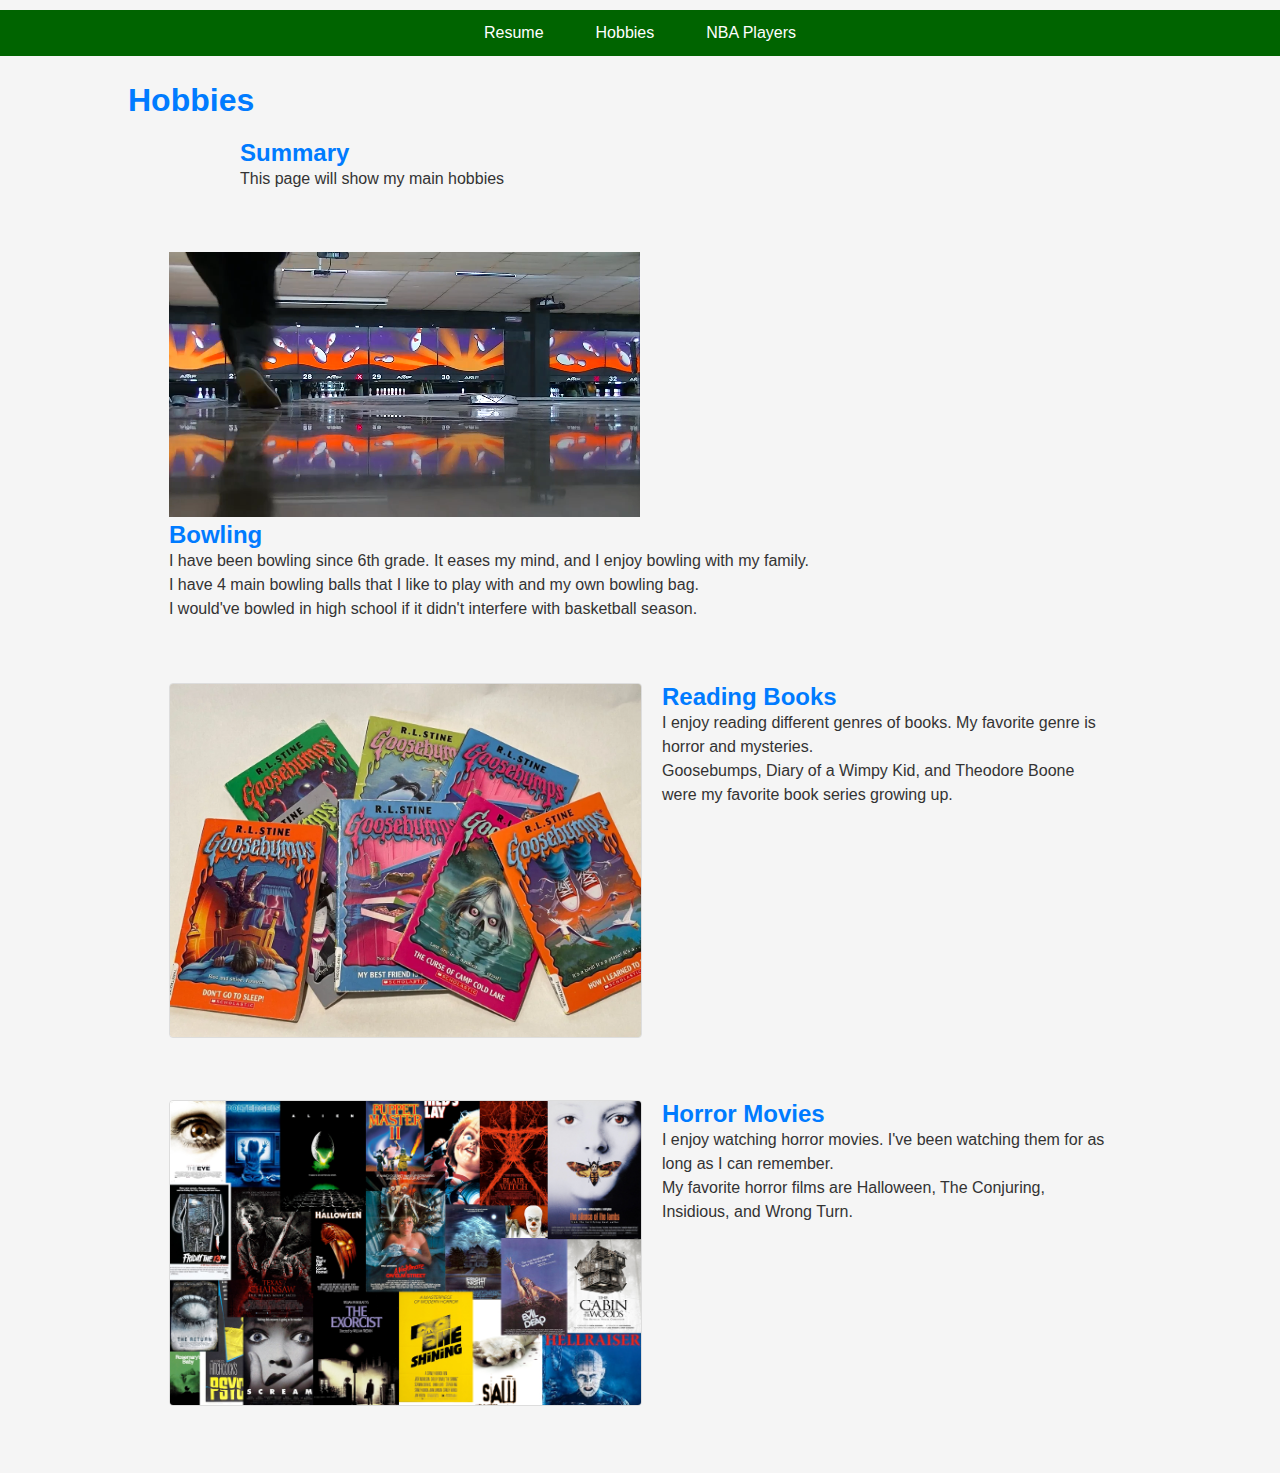
<file: index.html>
<!DOCTYPE html>
<html lang="en">
<head>
  <meta charset="utf-8">
  <title>Joshua Joiner: Project 2</title>
   <link rel="stylesheet" href="css/reset.css">
   <link rel="stylesheet" href="css/style.css">
   <style>
     img {
       max-width: 50%;
       height: auto;
     }
   </style>
</head>

<body>
  <header>
    <nav>
      <ul>
        <li><a href="resume.html">Resume</a></li>
        <li><a href="index.html">Hobbies</a></li>
        <li><a href="page3.html">NBA Players</a></li>
      </ul>
    </nav>
  </header>

  <section id="hobbies">
    <h1>Hobbies</h1>

    <section id="summary">
      <h2>Summary</h2>
      <p>This page will show my main hobbies</p>
    </section>

    <section id="bowling">
      <video loop autoplay muted style="width: 50%;">
        <source src="images/Bowlingshot.mov">
      </video>
      <h2>Bowling</h2>
      <p>I have been bowling since 6th grade. It eases my mind, and I enjoy bowling with my family.</p>
      <p>I have 4 main bowling balls that I like to play with and my own bowling bag.</p>
      <p>I would've bowled in high school if it didn't interfere with basketball season.</p>
    </section>

    <section id="reading-books" class="clearfix">
      <img src="images/goosebumps.png" alt="Goosebumps book collection">
      <h2>Reading Books</h2>
      <p>I enjoy reading different genres of books. My favorite genre is horror and mysteries.</p>
      <p>Goosebumps, Diary of a Wimpy Kid, and Theodore Boone were my favorite book series growing up.</p>
    </section>

    <section id="horror-movies" class="clearfix">
      <img src="images/horrorfilms.png" alt="Horror Movie Collection">
      <h2>Horror Movies</h2>
      <p>I enjoy watching horror movies. I've been watching them for as long as I can remember.</p>
      <p>My favorite horror films are Halloween, The Conjuring, Insidious, and Wrong Turn.</p>
    </section>
  </section>
</body>

</html>
</file>
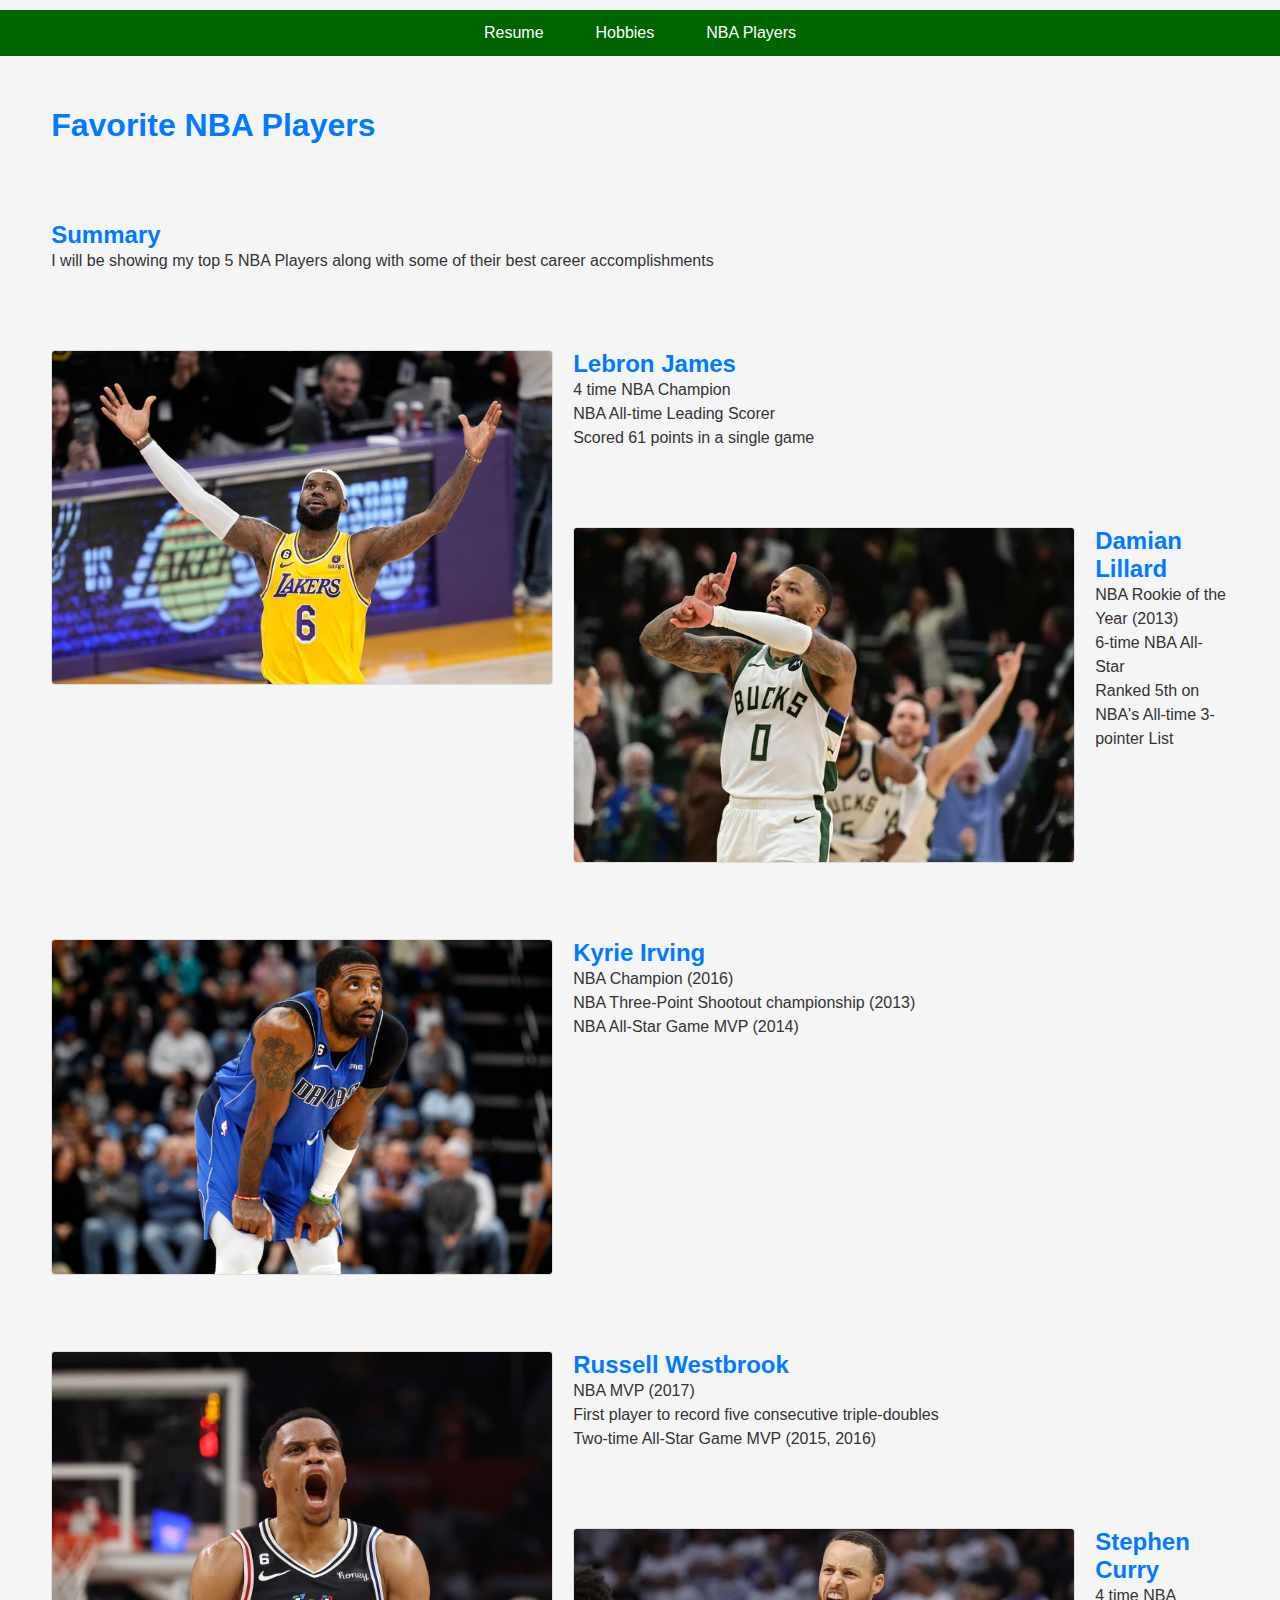
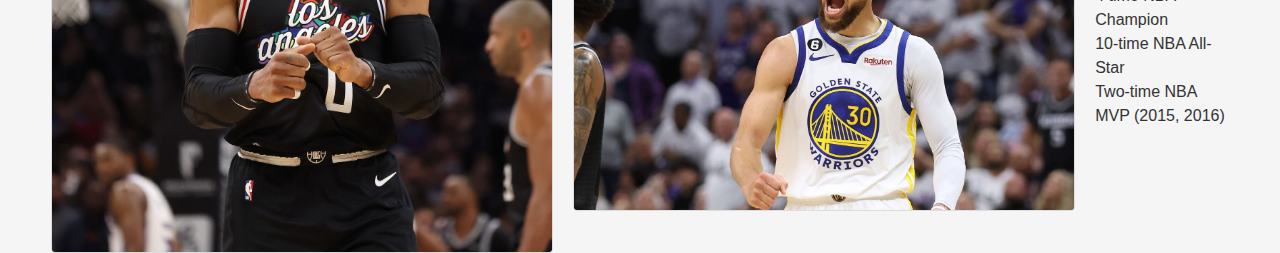
<file: page3.html>
<!DOCTYPE html>
<html lang="en">
<head>
  <meta charset="utf-8">
  <title>Favorite NBA Players</title>
   <link rel="stylesheet" href="css/reset.css">
   <link rel="stylesheet" href="css/style.css">
   <style>
      img {
         width: 500px; 
         height: auto; 
      }
   </style>
</head>

<body>
  <header>
    <nav>
      <ul>
        <li><a href="resume.html">Resume</a></li>
        <li><a href="index.html">Hobbies</a></li>
        <li><a href="page3.html">NBA Players</a></li>
      </ul>
    </nav>
  </header>

  <section>
    <h1>Favorite NBA Players</h1>
  </section>

  <section>
    <h2>Summary</h2>
    <p>I will be showing my top 5 NBA Players along with some of their best career accomplishments</p>
  </section>

  <section>
    <img src="images/lebron.png" alt="Lebron James">
    <h2>Lebron James</h2>
    <p>4 time NBA Champion</p>
    <p>NBA All-time Leading Scorer</p>
    <p>Scored 61 points in a single game</p>
  </section>

  <section class="clearfix">
    <img src="images/DameLillard.png" alt="Damian Lillard">
    <h2>Damian Lillard</h2>
    <p>NBA Rookie of the Year (2013)</p>
    <p>6-time NBA All-Star</p>
    <p>Ranked 5th on NBA's All-time 3-pointer List</p>
  </section>

  <section class="clearfix">
    <img src="images/kyrie.png" alt="Kyrie Irving">
    <h2>Kyrie Irving</h2>
    <p>NBA Champion (2016)</p>
    <p>NBA Three-Point Shootout championship (2013)</p>
    <p>NBA All-Star Game MVP (2014)</p>
  </section>

  <section>
    <img src="images/westbrook.png" alt="Russell Westbrook">
    <h2>Russell Westbrook</h2>
    <p>NBA MVP (2017)</p>
    <p>First player to record five consecutive triple-doubles</p>
    <p>Two-time All-Star Game MVP (2015, 2016)</p>
  </section>

  <section>
    <img src="images/curry.png" alt="Stephen Curry">
    <h2>Stephen Curry</h2>
    <p>4 time NBA Champion</p>
    <p>10-time NBA All-Star</p>
    <p>Two-time NBA MVP (2015, 2016)</p>
  </section>
</body>

</html>
</file>
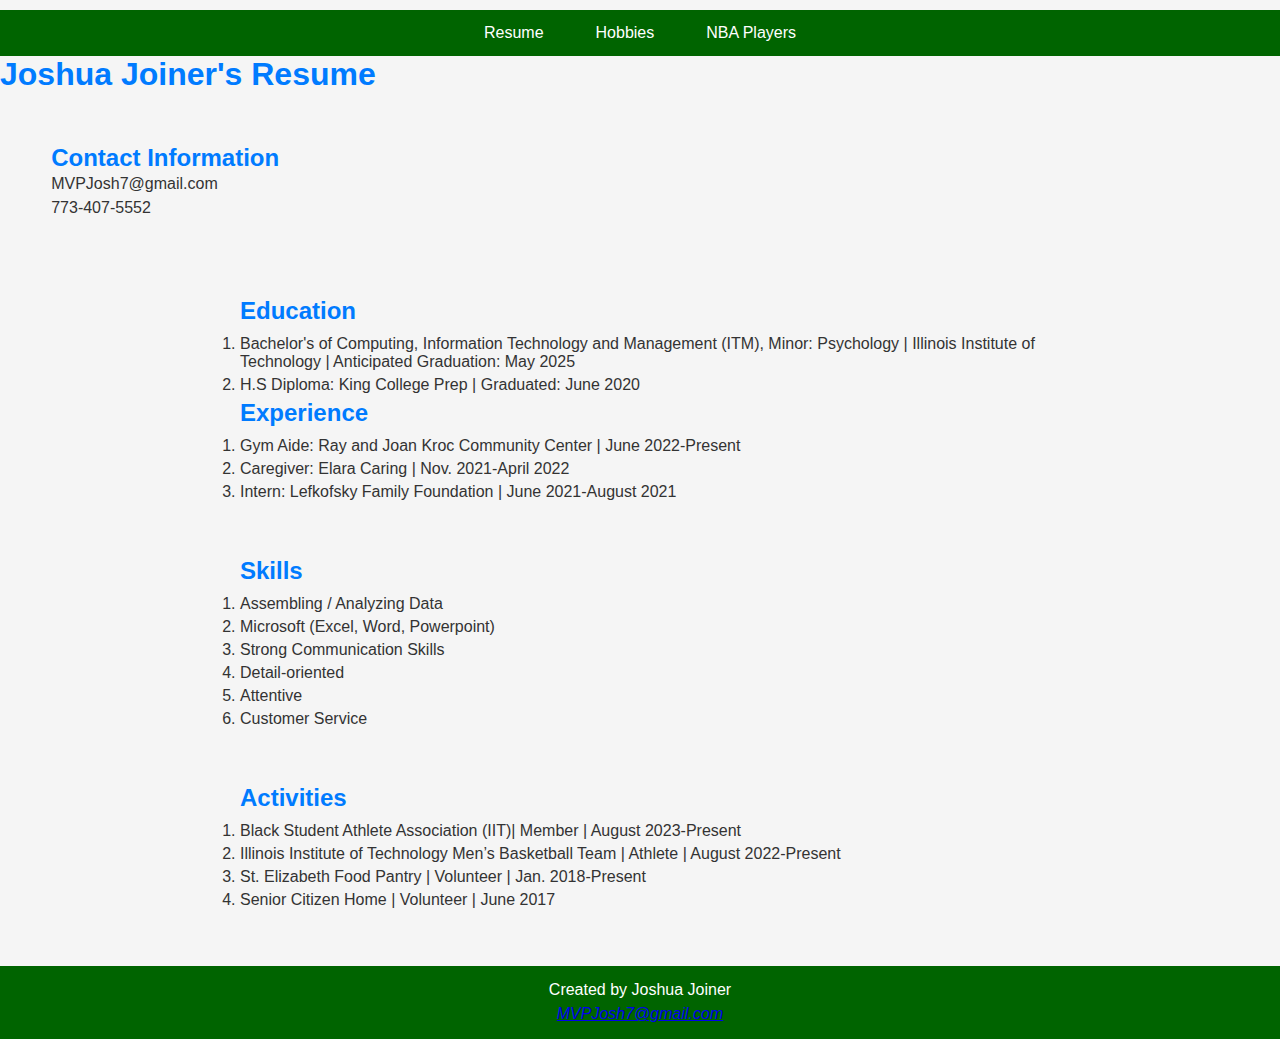
<file: resume.html>
<!DOCTYPE html>
<html lang="en">
<head>
  <meta charset="utf-8">
  <title>Resume</title>
   <link rel="stylesheet" href="css/reset.css">
   <link rel="stylesheet" href="css/style.css">
</head>

<body>
  <header>
    <nav>
      <ul>
        <li><a href="resume.html">Resume</a></li>
        <li><a href="index.html">Hobbies</a></li>
        <li><a href="page3.html">NBA Players</a></li>
      </ul>
    </nav>
  </header>

  <h1>Joshua Joiner's Resume</h1>

  <section id="pinfo">
    <h2>Contact Information</h2>
    <p>MVPJosh7@gmail.com</p>
    <p>773-407-5552</p>
  </section>

  <section id="education">
    <h2>Education</h2>
    <ol>
      <li>Bachelor's of Computing, Information Technology and Management (ITM), Minor: Psychology | Illinois Institute of Technology | Anticipated Graduation: May 2025</li>
      <li>H.S Diploma: King College Prep | Graduated: June 2020</li>
    </ol>

    <h2>Experience</h2>
    <ol>
      <li>Gym Aide: Ray and Joan Kroc Community Center | June 2022-Present</li>
      <li>Caregiver: Elara Caring | Nov. 2021-April 2022</li>
      <li>Intern: Lefkofsky Family Foundation | June 2021-August 2021</li>
    </ol>
  </section>

  <section id="skills">
    <h2>Skills</h2>
    <ol>
      <li>Assembling / Analyzing Data</li>
      <li>Microsoft (Excel, Word, Powerpoint)</li>
      <li>Strong Communication Skills</li>
      <li>Detail-oriented</li>
      <li>Attentive</li>
      <li>Customer Service</li>
    </ol>
  </section>

  <section id="Activities">
    <h2>Activities</h2>
    <ol>
      <li>Black Student Athlete Association (IIT)| Member | August 2023-Present</li>
      <li>Illinois Institute of Technology Men’s Basketball Team | Athlete | August 2022-Present</li>
      <li>St. Elizabeth Food Pantry | Volunteer | Jan. 2018-Present</li>
      <li>Senior Citizen Home | Volunteer | June 2017</li>
    </ol>
  </section>

  <footer>
    <p>Created by Joshua Joiner</p>
    <address>
      <p><a href="mailto:mvpjosh7@gmail.com">MVPJosh7@gmail.com</a></p>
    </address>
  </footer>
</body>

</html>
</file>
<file: css/style.css>
/* Reset some default styles */
body, h1, h2, p, ol, ul, li {
  margin: 0;
  padding: 0;
}

/* Apply a consistent font family to all text */
body {
  font-family: 'San-serif', Arial, sans-serif; /* Added a backup font */
}

/* Apply a consistent background color and text color */
body {
  background-color: #f5f5f5;
  color: #333;
}

/* Apply a consistent margin and padding to sections */
section {
  margin: 2%; /* Using relative units for fluidity */
  padding: 2%; /* Using relative units for fluidity */
}

/* Apply a consistent width to the header */
header {
  width: 100%;
}

/* Apply a consistent style to the navigation menu */
nav {
  text-align: center; /* Center the navigation */
}

nav ul {
  list-style: none;
  background-color: #006400;
  display: flex; /* Change to flex to make it horizontal */
  justify-content: center; /* Center the items horizontally */
}

nav ul li {
  display: inline; /* Display the list items in a line */
  margin: 0 10px; /* Add some spacing between items */
}

nav ul li a {
  display: block;
  color: white;
  text-align: center;
  padding: 14px 16px;
  text-decoration: none;
}

/* Apply a consistent style to the header links */
header a {
  text-decoration: none;
  color: #333;
}

/* Apply a consistent style to the footer */
footer {
  margin-top: 2%; /* Using relative units for fluidity */
  padding: 1%; /* Using relative units for fluidity */
  background-color: #006400;
  color: white;
  text-align: center;
}

/* Fluid layout using percentage units */
#hobbies {
  width: 80%;
  margin: 0 auto;
}

/* Fixed width layout using pixel units */
#summary, #education, #skills, #Activities {
  max-width: 800px;
  margin: 0 auto;
}

/* Apply a consistent border and border-radius to images */
img {
  border: 1px solid #ddd;
  border-radius: 4px;
  float: left; /* Float the images to the left */
  margin-right: 20px; /* Add some spacing between images */
}

/* Clear floats */
.clearfix::after {
  content: "";
  display: table;
  clear: both;
}

/* Apply a consistent style to videos */
video {
  max-width: 100%;
  height: auto;
}

/* Apply a consistent style to headings */
h1, h2 {
  color: #007BFF;
}

/* Apply a consistent style to paragraphs */
p {
  line-height: 1.5;
}

/* Apply a consistent style to ordered and unordered lists */
ol, ul {
  margin-top: 10px;
}

li {
  margin-bottom: 5px;
}

/* Apply a consistent style to the address in the footer */
address {
  font-style: italic;
}
</file>
